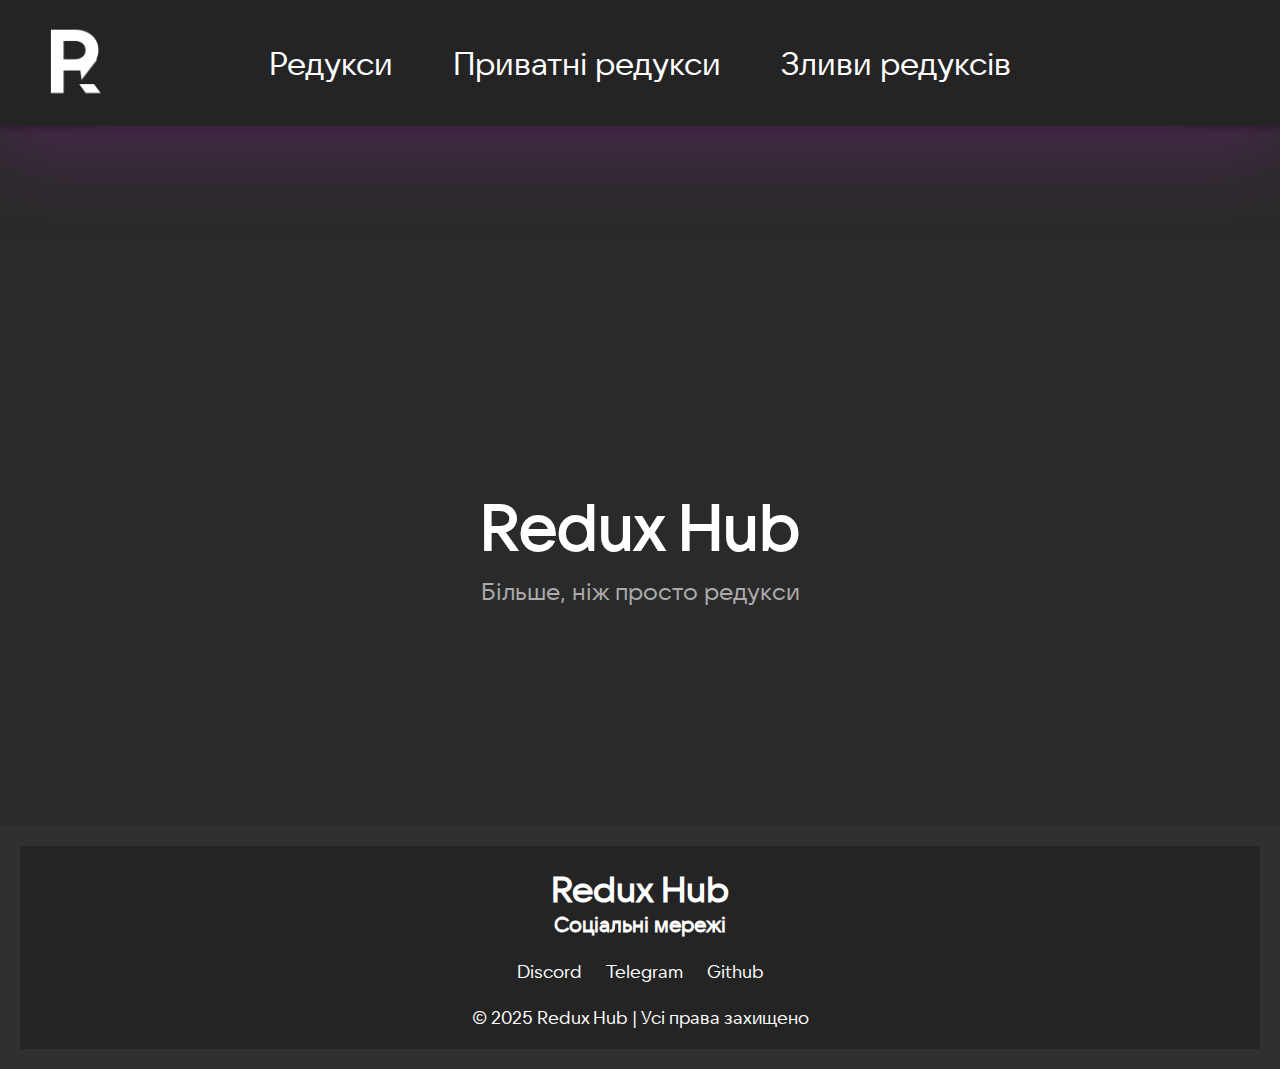
<file: index.html>
<!DOCTYPE html>
<html lang="en">
<head>
    <link rel="stylesheet" href="./styles.css">
    <link rel="icon" href="./images/redux-icon.png">
    <meta charset="UTF-8">
    <meta name="viewport" content="width=device-width, initial-scale=1.0">
    <title>Redux HUB | Головна</title>
</head>
<body>
    <header class="main-header">
  <div class="container">
    <div class="left-side">
        <a href="./index.html" class="main-go">
            <img src="./images/redux-icon.png" alt="Redux Icon" class="logo-absolute"  >
        </a>
    </div>
    <nav class="nav">
      <a href="./pages/reduxes.html">Редукси</a>
      <a href="./pages/privat_reduxes.html">Приватні редукси</a>
      <a href="#">Зливи редуксів</a>
    </nav>
  </div>
</header>

    <section class="hero">
  <h1 class="hero-title">Redux Hub</h1>
  <p class="hero-subtitle">Більше, ніж просто редукси</p>
</section>
<footer>
    <h1>Redux Hub</h1>
    
    
    <h3>Соцiальнi мережi</h3>
    <br>
    <div class="socials">
        <a href="https://discord.gg/pccE8vSQBM" class="discord">Discord</a>
        <a href="https://t.me/ReduxHubIO" class="telegram">Telegram</a>
        <a href="https://github.com/ReduxHub" class="github">Github</a>
    </div>
    <br>
    <p class="footer-text">© 2025 Redux Hub | Усi права захищено</p>
</footer>
</body>
</html>
</file>
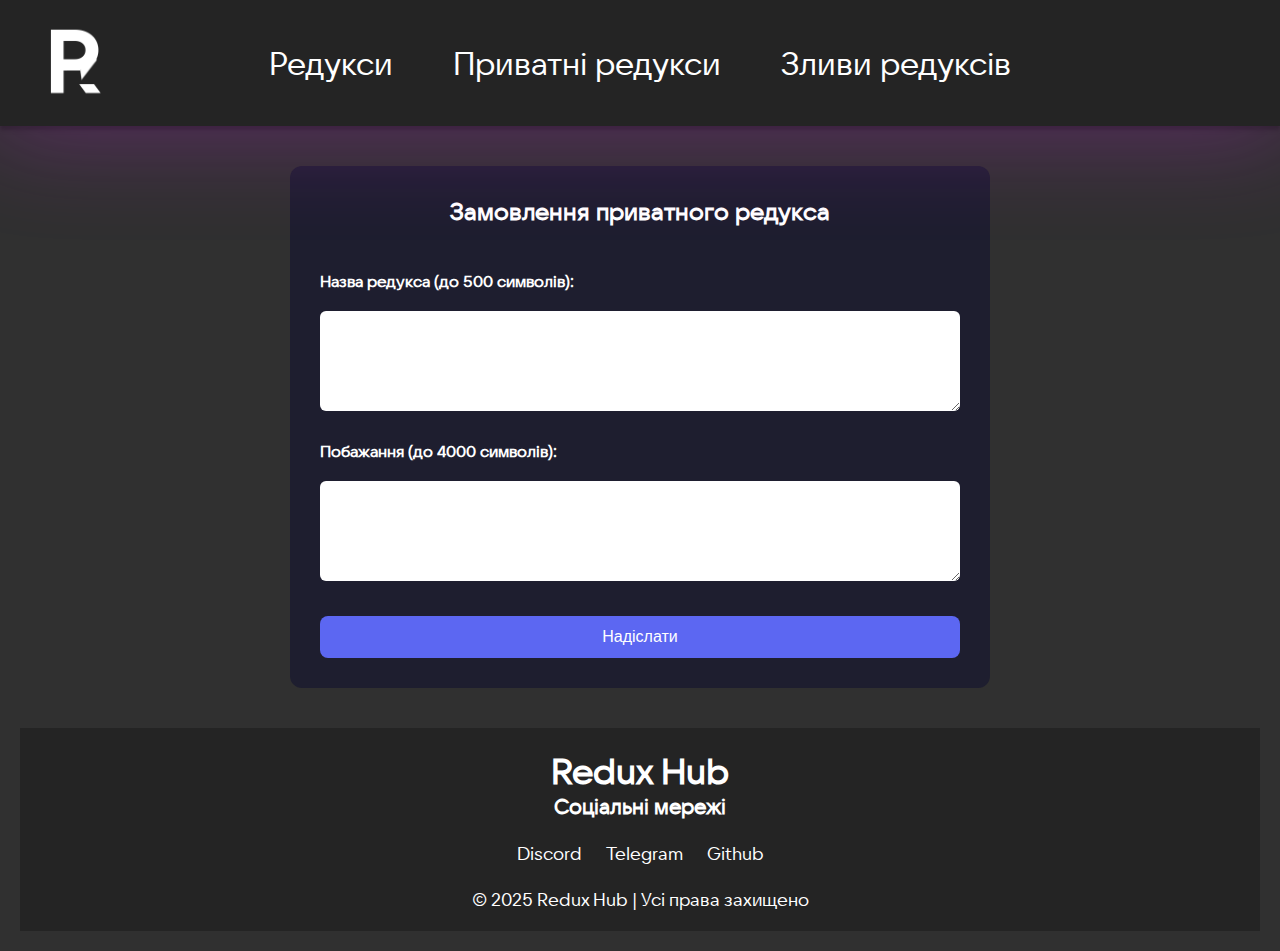
<file: pages/privat_reduxes.html>
<!DOCTYPE html>
<html lang="en">
<head>
    <link rel="stylesheet" href="../styles.css">
    <link rel="icon" href="../images/redux-icon.png">
    <meta charset="UTF-8">
    <meta name="viewport" content="width=device-width, initial-scale=1.0">
    <title>Redux HUB | Головна</title>
</head>
<script>
  window.addEventListener('DOMContentLoaded', () => {
    const form = document.getElementById('reduxForm');
    const paymentMessage = document.getElementById('paymentMessage');

    form.addEventListener('submit', function(e) {
      e.preventDefault();
      form.classList.add('hidden');
      paymentMessage.classList.remove('hidden');
      alert("Оброблено! Натиснiть 'ОК'");
    });
  });
</script>





<body>
    <header class="main-header">
  <div class="container">
    <div class="left-side">
        <a href="../index.html" class="main-go">
            <img src="../images/redux-icon.png" alt="Redux Icon" class="logo-absolute"  >
        </a>
    </div>
    <nav class="nav">
      <a href="../pages/reduxes.html">Редукси</a>
      <a href="../pages/privat_reduxes.html">Приватні редукси</a>
      <a href="../pages/slives-reduxes.html">Зливи редуксів</a>
    </nav>
  </div>
</header>
<section class="custom-order">
  <h2 class="form-title">Замовлення приватного редукса</h2>
  <form class="redux-form" id="reduxForm">
    <label for="name">Назва редукса (до 500 символів):</label>
    <textarea id="name" maxlength="500" required></textarea>

    <label for="wishes">Побажання (до 4000 символів):</label>
    <textarea id="wishes" maxlength="4000" required></textarea>

    <button type="submit" class="submit-btn">Надіслати</button>
  </form>

  <div class="payment-instruction hidden" id="paymentMessage">
    <h2>Дякуємо за замовлення!</h2>
    <p>Для обробки замовлення, переведіть <strong>200$</strong> на карту:</p>
    <p class="card-number">5168 7520 2962 9493</p>
    <p>Після оплати напишіть <a href="https://t.me/ktxxs223" target="_blank">сюди</a> з підтвердженням.</p>
  </div>
</section>



<footer>
    <h1>Redux Hub</h1>
    
    
    <h3>Соцiальнi мережi</h3>
    <br>
    <div class="socials">
        <a href="https://discord.gg/pccE8vSQBM" class="discord">Discord</a>
        <a href="https://t.me/ReduxHubIO" class="telegram">Telegram</a>
        <a href="https://github.com/ReduxHub" class="github">Github</a>
    </div>
    <br>
    <p class="footer-text">© 2025 Redux Hub | Усi права захищено</p>
</footer>
</body>
<style>
  .custom-order {
    background-color: #1e1e2f;
    padding: 30px;
    border-radius: 12px;
    margin: 40px auto;
    width: 80%;
    max-width: 700px;
    color: #fff;
  }

  .custom-order label {
    display: block;
    margin: 15px 0 5px;
  }

  .custom-order textarea {
    width: 100%;
    height: 100px;
    padding: 10px;
    font-size: 16px;
    border-radius: 6px;
    border: none;
    resize: vertical;
  }

  .submit-btn {
    margin-top: 20px;
    padding: 12px 25px;
    background-color: #5c67f2;
    border: none;
    color: white;
    font-size: 16px;
    border-radius: 8px;
    cursor: pointer;
    transition: background-color 0.3s ease;
  }

  .submit-btn:hover {
    background-color: #474fe0;
  }

  .payment-instruction {
    margin-top: 30px;
    background-color: #2a2a3d;
    padding: 20px;
    border-radius: 10px;
  }

  .payment-instruction .card-number {
    font-size: 20px;
    font-weight: bold;
    color: #00ffcc;
    margin: 15px 0;
  }

  .hidden {
    display: none;
  }
</style>

</html>
</file>
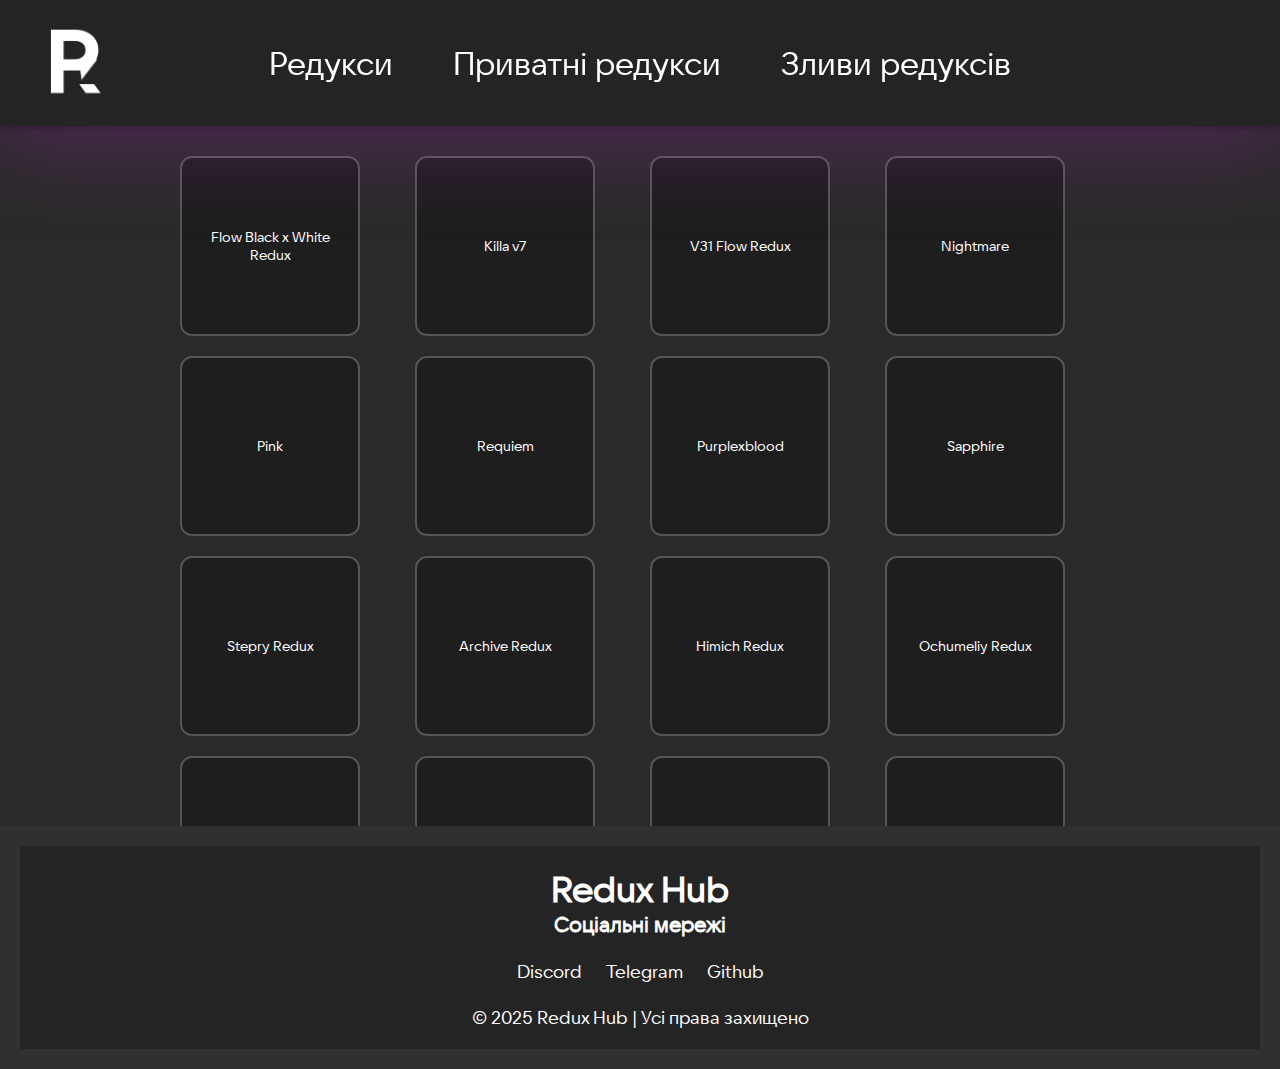
<file: pages/reduxes.html>
<!DOCTYPE html>
<html lang="en">
<head>
    <link rel="stylesheet" href="../styles.css">
    <link rel="icon" href="./images/redux-icon.png">
    <meta charset="UTF-8">
    <meta name="viewport" content="width=device-width, initial-scale=1.0">
    <title>Redux HUB | Головна</title>
</head>
<body>
    <header class="main-header">
  <div class="container">
    <div class="left-side">
        <a href="../index.html" class="main-go">
            <img src="../images/redux-icon.png" alt="Redux Icon" class="logo-absolute"  >
        </a>
    </div>
    <nav class="nav">
      <a href="../pages/reduxes.html">Редукси</a>
      <a href="../pages/privat_reduxes.html">Приватні редукси</a>
      <a href="../pages/slives-reduxes.html">Зливи редуксів</a>
    </nav>
  </div>
</header>

<section class="hero">
  <div class="redux-grid">
  <!-- Повторюємо 20 блоків -->
  <div class="redux-card">
  Flow Black x White Redux
  <div class="download-buttons">
    <a href="https://drive.google.com/drive/u/0/folders/1jyVUHi7bfFb9PfQumnryPlvi-Vurqq5O" target="_blank">Google</a>
    <a href="https://t.me/redux_hubs" target="_blank">Telegram</a>
  </div>
</div>
<div class="redux-card">Killa v7
  <div class="download-buttons">
    <a href="https://drive.google.com/drive/u/0/folders/1jyVUHi7bfFb9PfQumnryPlvi-Vurqq5O" target="_blank">Google</a>
    <a href="https://t.me/redux_hubs" target="_blank">Telegram</a>
  </div>
</div>
<div class="redux-card">V31 Flow Redux
  <div class="download-buttons">
    <a href="https://drive.google.com/drive/u/0/folders/1jyVUHi7bfFb9PfQumnryPlvi-Vurqq5O" target="_blank">Google</a>
    <a href="https://t.me/redux_hubs" target="_blank">Telegram</a>
  </div>
</div>
<div class="redux-card">Nightmare
  <div class="download-buttons">
    <a href="https://drive.google.com/drive/u/0/folders/1jyVUHi7bfFb9PfQumnryPlvi-Vurqq5O" target="_blank">Google</a>
    <a href="https://t.me/redux_hubs" target="_blank">Telegram</a>
  </div>
</div>
<div class="redux-card">Pink
  <div class="download-buttons">
    <a href="https://drive.google.com/drive/u/0/folders/1jyVUHi7bfFb9PfQumnryPlvi-Vurqq5O" target="_blank">Google</a>
    <a href="https://t.me/redux_hubs" target="_blank">Telegram</a>
  </div>
</div>
<div class="redux-card">Requiem
  <div class="download-buttons">
    <a href="https://drive.google.com/drive/u/0/folders/1jyVUHi7bfFb9PfQumnryPlvi-Vurqq5O" target="_blank">Google</a>
    <a href="https://t.me/redux_hubs" target="_blank">Telegram</a>
  </div>
</div>
<div class="redux-card">Purplexblood
  <div class="download-buttons">
    <a href="https://drive.google.com/drive/u/0/folders/1jyVUHi7bfFb9PfQumnryPlvi-Vurqq5O" target="_blank">Google</a>
    <a href="https://t.me/redux_hubs" target="_blank">Telegram</a>
  </div>
</div>
<div class="redux-card">Sapphire
  <div class="download-buttons">
    <a href="https://drive.google.com/drive/u/0/folders/1jyVUHi7bfFb9PfQumnryPlvi-Vurqq5O" target="_blank">Google</a>
    <a href="https://t.me/redux_hubs" target="_blank">Telegram</a>
  </div>
</div>
<div class="redux-card">Stepry Redux
  <div class="download-buttons">
    <a href="https://drive.google.com/drive/u/0/folders/1jyVUHi7bfFb9PfQumnryPlvi-Vurqq5O" target="_blank">Google</a>
    <a href="https://t.me/redux_hubs" target="_blank">Telegram</a>
  </div>
</div>
<div class="redux-card">Archive Redux
  <div class="download-buttons">
    <a href="https://drive.google.com/drive/u/0/folders/1jyVUHi7bfFb9PfQumnryPlvi-Vurqq5O" target="_blank">Google</a>
    <a href="https://t.me/redux_hubs" target="_blank">Telegram</a>
  </div>
</div>
<div class="redux-card">Himich Redux
  <div class="download-buttons">
    <a href="https://drive.google.com/drive/u/0/folders/1jyVUHi7bfFb9PfQumnryPlvi-Vurqq5O" target="_blank">Google</a>
    <a href="https://t.me/redux_hubs" target="_blank">Telegram</a>
  </div>
</div>
<div class="redux-card">Ochumeliy Redux
  <div class="download-buttons">
    <a href="https://drive.google.com/drive/u/0/folders/1jyVUHi7bfFb9PfQumnryPlvi-Vurqq5O" target="_blank">Google</a>
    <a href="https://t.me/redux_hubs" target="_blank">Telegram</a>
  </div>
</div>
<div class="redux-card">Insonium v2
  <div class="download-buttons">
    <a href="https://drive.google.com/drive/u/0/folders/1jyVUHi7bfFb9PfQumnryPlvi-Vurqq5O" target="_blank">Google</a>
    <a href="https://t.me/redux_hubs" target="_blank">Telegram</a>
  </div>
</div>
<div class="redux-card">VZP Blue rdx
  <div class="download-buttons">
    <a href="https://drive.google.com/drive/u/0/folders/1jyVUHi7bfFb9PfQumnryPlvi-Vurqq5O" target="_blank">Google</a>
    <a href="https://t.me/redux_hubs" target="_blank">Telegram</a>
  </div>
</div>
<div class="redux-card">Ocean rdx
  <div class="download-buttons">
    <a href="https://drive.google.com/drive/u/0/folders/1jyVUHi7bfFb9PfQumnryPlvi-Vurqq5O" target="_blank">Google</a>
    <a href="https://t.me/redux_hubs" target="_blank">Telegram</a>
  </div>
</div>
<div class="redux-card">Heart rdx
  <div class="download-buttons">
    <a href="https://drive.google.com/drive/u/0/folders/1jyVUHi7bfFb9PfQumnryPlvi-Vurqq5O" target="_blank">Google</a>
    <a href="https://t.me/redux_hubs" target="_blank">Telegram</a>
  </div>
</div>


</div>

</section>
<footer>
    <h1>Redux Hub</h1>
    
    
    <h3>Соцiальнi мережi</h3>
    <br>
    <div class="socials">
        <a href="https://discord.gg/pccE8vSQBM" class="discord">Discord</a>
        <a href="https://t.me/ReduxHub" class="telegram">Telegram</a>
        <a href="https://github.com/ReduxHub" class="github">Github</a>
    </div>
    <br>
    <p class="footer-text">© 2025 Redux Hub | Усi права захищено</p>
</footer>
</body>
</html>
</file>
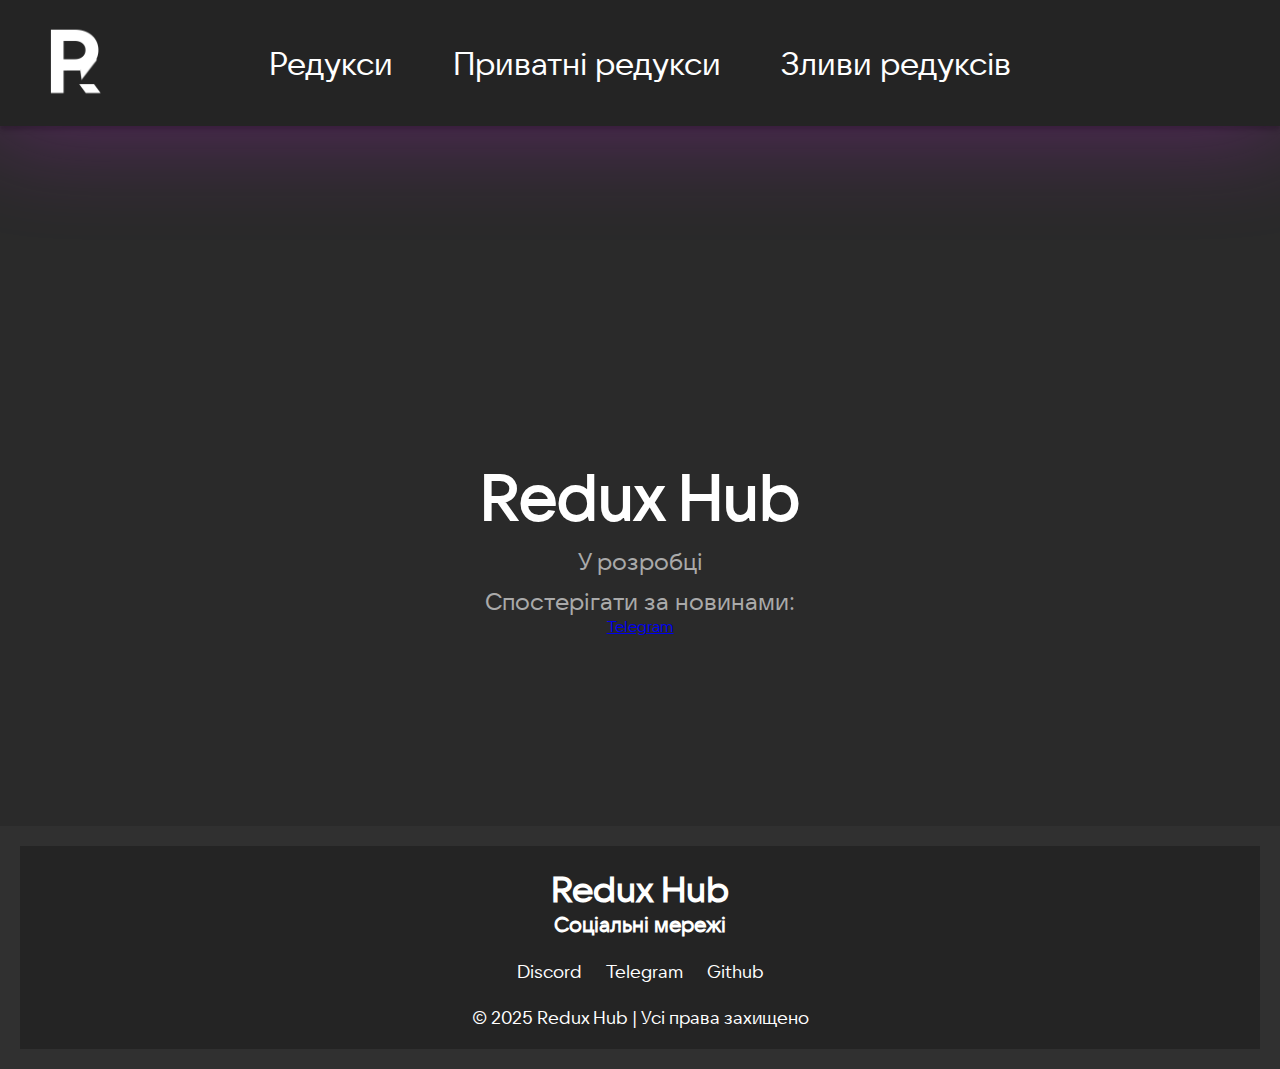
<file: pages/slives-reduxes.html>
<!DOCTYPE html>
<html lang="en">
<head>
    <link rel="stylesheet" href="../styles.css">
    <link rel="icon" href="../images/redux-icon.png">
    <meta charset="UTF-8">
    <meta name="viewport" content="width=device-width, initial-scale=1.0">
    <title>Redux HUB | Головна</title>
</head>
<body>
    <header class="main-header">
  <div class="container">
    <div class="left-side">
        <a href="../index.html" class="main-go">
            <img src="../images/redux-icon.png" alt="Redux Icon" class="logo-absolute"  >
        </a>
    </div>
    <nav class="nav">
      <a href="../pages/reduxes.html">Редукси</a>
      <a href="../pages/privat_reduxes.html">Приватні редукси</a>
      <a href="../pages/slives-reduxes.html">Зливи редуксів</a>
    </nav>
  </div>
</header>

    <section class="hero">
  <h1 class="hero-title">Redux Hub</h1>
  <p class="hero-subtitle">У розробці</p>
  <p class="hero-subtitle">Спостерiгати за новинами: </p>
  <a href="https://t.me/ReduxHubIO" class="telegram">Telegram</a>
</section>
<footer>
    <h1>Redux Hub</h1>
    
    
    <h3>Соцiальнi мережi</h3>
    <br>
    <div class="socials">
        <a href="https://discord.gg/pccE8vSQBM" class="discord">Discord</a>
        <a href="https://t.me/ReduxHubIO" class="telegram">Telegram</a>
        <a href="https://github.com/ReduxHub" class="github">Github</a>
    </div>
    <br>
    <p class="footer-text">© 2025 Redux Hub | Усi права захищено</p>
</footer>
</body>
</html>
</file>
<file: styles.css>
@font-face {
  font-family: 'VKSansDisplay';
  src: url('./fonts/VKSansDisplay-Regular.ttf') format('truetype');
  font-weight: normal;
  font-style: normal;
}

/* Використання */
body {
  font-family: 'VKSansDisplay', sans-serif;
  background-color: #303030;
}
* {
  box-sizing: border-box;
  margin: 0;
  padding: 0;
}

header {
  position: fixed;
  top: 0;
  width: 100%;
  height: 100px; /* якщо така висота */
  z-index: 10;
  box-shadow: 0 4px 20px rgba(0, 0, 0, 0.3);
}


.main-header {
  background-color: #242424;
  box-shadow: 0 0 100px 9px rgba(226, 40, 255, 0.25), 0 4px 4px rgba(0, 0, 0, 0.25);
  height: 126px;
  width: 100%;
  position: relative;
  display: flex;
  align-items: center;
}

.logo-absolute {
  position: absolute;
  left: 36px;
  top: 24px;
  width: 77px;
  height: 77px;
  object-fit: contain;
}

.container {
  width: 100%;
  display: flex;
  justify-content: center;
  align-items: center;
}

.redux-grid {
  display: grid;
  grid-template-columns: repeat(auto-fit, minmax(180px, 1fr));
  gap: 20px;
  padding: 40px;
  width: 100%;
  max-width: 1200px;
}

.redux-card {
  position: relative;
  background-color: #383838;
  border: 2px solid #555;
  border-radius: 16px;
  padding: 20px;
  height: 180px;
  color: white;
  text-align: center;
  font-size: 20px;
  font-weight: 500;
  transition: 0.3s;
  overflow: hidden;
}

.redux-card:hover {
  background-color: #444;
}

.download-buttons {
  position: absolute;
  bottom: 15px;
  left: 0;
  width: 100%;
  opacity: 0;
  transition: opacity 0.3s ease;
  display: flex;
  justify-content: center;
  gap: 10px;
}
.custom-order {
  text-align: center;
  margin: 100px auto;
  max-width: 600px;
  padding: 20px;
}
.hidden {
  display: none;
}

.open-form-btn {
  padding: 12px 24px;
  background-color: #6c63ff;
  color: white;
  font-size: 18px;
  border: none;
  border-radius: 10px;
  cursor: pointer;
  transition: background-color 0.3s;
}

.open-form-btn:hover {
  background-color: #574fd6;
}

.redux-form {
  margin-top: 30px;
  display: flex;
  flex-direction: column;
  gap: 15px;
  animation: fadeIn 0.3s ease-in-out;
}

.redux-form label {
  font-weight: bold;
  text-align: left;
}

.redux-form textarea {
  resize: vertical;
  min-height: 80px;
  padding: 10px;
  font-size: 16px;
  border: 1px solid #ccc;
  border-radius: 8px;
}

.submit-btn {
  padding: 10px 20px;
  background-color: #28a745;
  font-size: 16px;
  color: white;
  border: none;
  border-radius: 8px;
  cursor: pointer;
}

.submit-btn:hover {
  background-color: #218838;
}

.payment-instruction {
  margin-top: 30px;
  padding: 20px;
  background-color: #f5f5f5;
  border-radius: 12px;
  animation: fadeIn 0.5s ease-in-out;
}

.payment-instruction .card-number {
  font-size: 20px;
  font-weight: bold;
  color: #d63384;
}

.hidden {
  display: none;
}

@keyframes fadeIn {
  from { opacity: 0; transform: translateY(10px); }
  to { opacity: 1; transform: translateY(0); }
}

.redux-card:hover .download-buttons {
  opacity: 1;
}
.hero {
  padding-top: 140px; /* або трохи менше/більше, якщо потрібно */
}

.hero {
  
  max-height: calc(100vh - 200px); /* з урахуванням висоти хедера та футера */
  overflow-y: auto;
  background: #111;
  display: flex;
  justify-content: center;
}

.redux-grid {
  display: grid;
  grid-template-columns: repeat(4, 1fr); /* 4 квадрати в ряд */
  gap: 20px;
  width: 100%;
  max-width: 1000px;
}
.link-to-redux{
  text-decoration: none;
  color: white;
  font-weight: 500;
  font-size: 56;
  background-color: #a950d4;
  padding: 5px 5px ;
  border-radius: 5px;
  transition: background-color, box-shadow 0.3s ease;
  cursor: pointer
}
.link-to-redux:hover{
  background-color: #9041d5;
  box-shadow: 0px 0px 10px  #6b6b6b  ;
}
.redux-card {
  background: #1e1e1e;
  border-radius: 12px;
  aspect-ratio: 1 / 1; /* квадратна форма */
  display: flex;
  flex-direction: column;
  justify-content: center;
  align-items: center;
  color: #fff;
  font-size: 14px;
  position: relative;
  transition: transform 0.2s;
}

.redux-card:hover {
  transform: scale(1.05);
}

.download-buttons {
  position: absolute;
  bottom: 10px;
  display: flex;
  gap: 6px;
  opacity: 0;
  transition: opacity 0.2s;
}

.redux-card:hover .download-buttons {
  opacity: 1;
}

.download-buttons a {
  padding: 4px 8px;
  background-color: #444;
  color: #fff;
  border-radius: 6px;
  font-size: 12px;
  text-decoration: none;
}

.download-buttons a:hover {
  background-color: #666;
}

.download-buttons a {
  background-color: #8e44ad;
  color: white;
  padding: 8px 12px;
  border-radius: 8px;
  text-decoration: none;
  font-size: 14px;
  transition: 0.2s ease;
}

.download-buttons a:hover {
  background-color: #a950d4;
}

.nav {
  display: flex;
  gap: 60px;
}

.nav a {
  position: relative;
  font-size: 32px;
  line-height: 40px;
  text-decoration: none;
  color: #fff;
}

.nav a::after {
  content: "";
  position: absolute;
  left: 0;
  bottom: -4px; /* расстояние между текстом и линией */
  width: 0;
  height: 2px;
  background-color: #fff;
  transition: width 0.3s ease;
}

.nav a:hover::after {
  width: 100%;
}
.hero {
  display: flex;
  flex-direction: column;
  align-items: center;
  justify-content: center;
  height: calc(100vh - 126px); /* повний екран мінус хедер */
  background-color: #2a2a2a;
  text-align: center;
}

.hero-title {
  font-size: 64px;
  font-weight: bold;
  color: #ffffff;
  margin: 0;
}

.hero-subtitle {
  font-size: 24px;
  color: #aaaaaa; /* світло-світло сірий */
  margin-top: 10px;
  font-weight: 300;
}


footer{
    background-color: #242424;
    color: white;
    text-align: center;
    padding: 20px;
    font-size: 18px;
    margin-top: 20px;
    margin-bottom: 20px;
    margin-left: 20px;
    margin-right: 20px;
}
footer a {
    color: white;
    text-decoration: none;
    margin: 0 10px;
}
footer a:hover {
    text-decoration: underline;;
}
</file>
